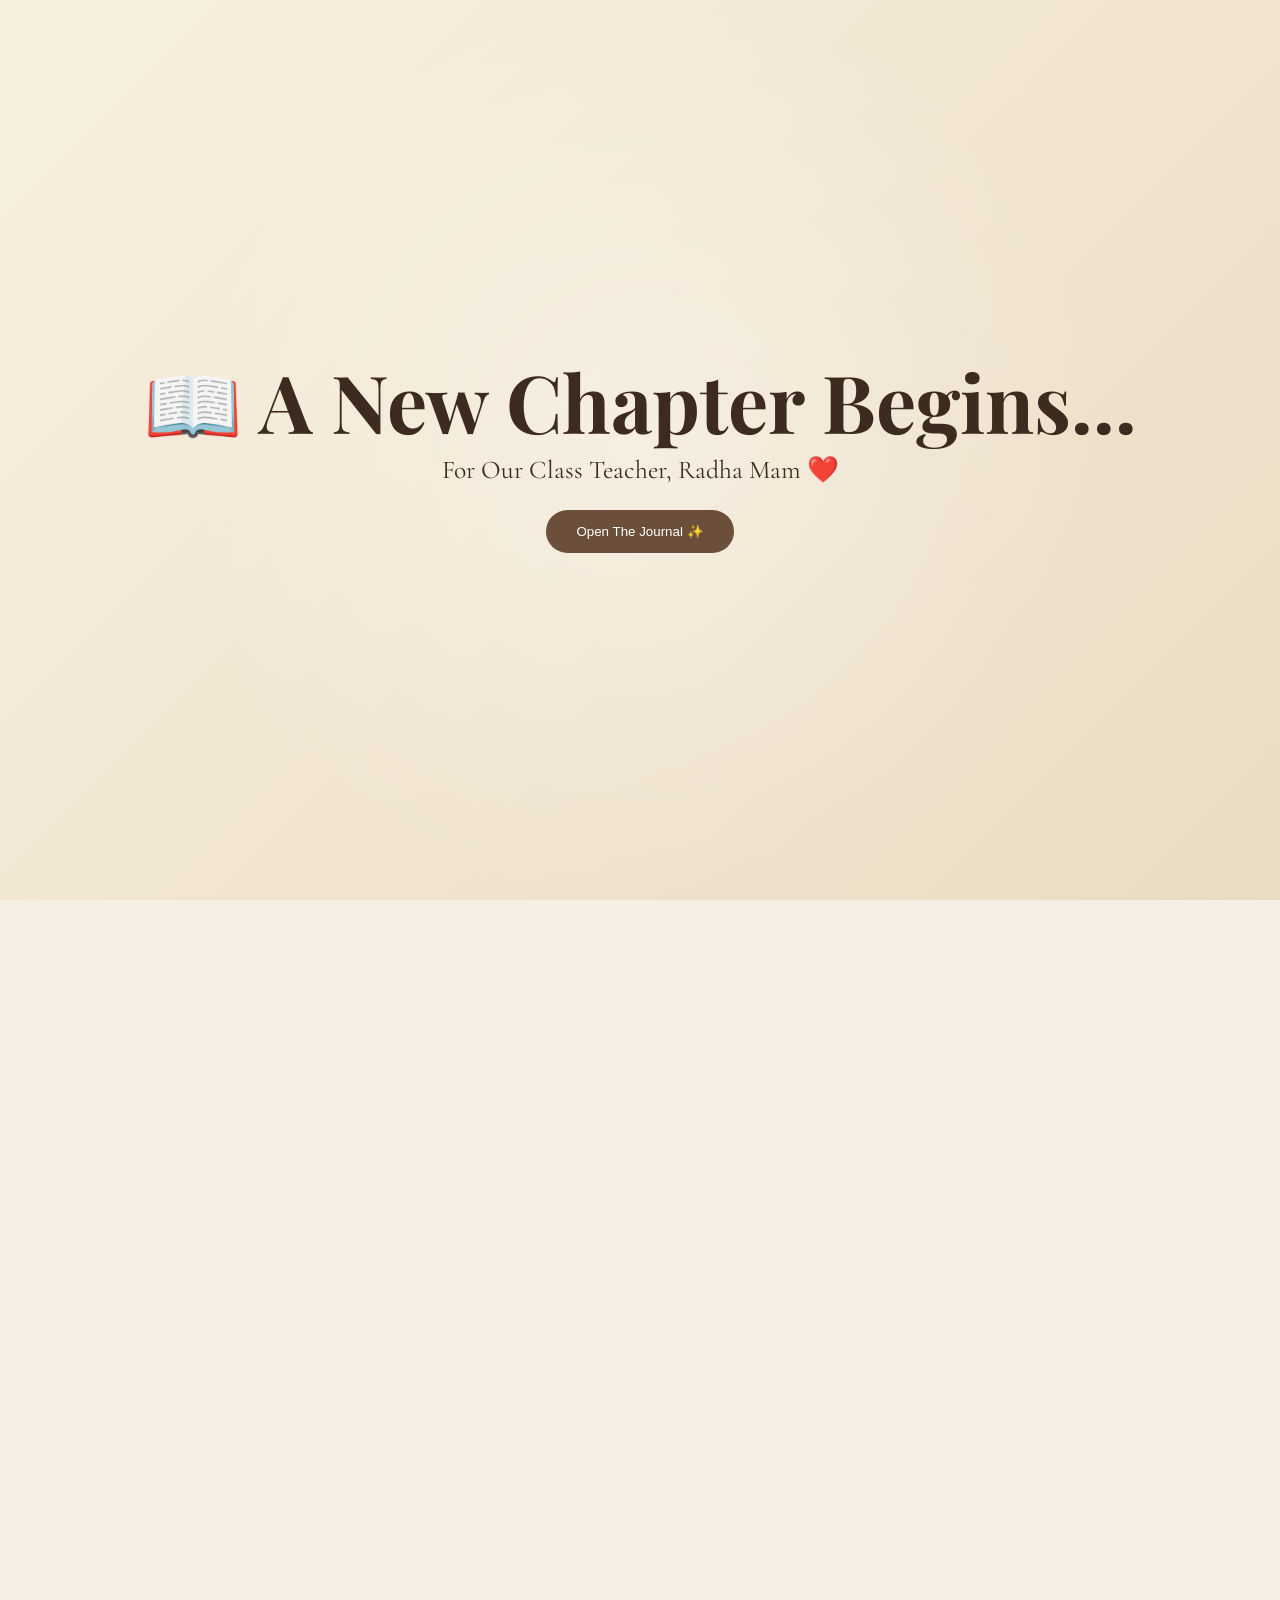
<file: index.html>
<!DOCTYPE html>
<html lang="en">
<head>
<meta charset="UTF-8">
<meta name="viewport" content="width=device-width, initial-scale=1.0">
<title>Radha Mam - A New Chapter</title>
<link href="https://fonts.googleapis.com/css2?family=Playfair+Display:wght@600;700&family=Cormorant+Garamond:wght@400;600&family=Caveat:wght@700&display=swap" rel="stylesheet">
<style>
*{margin:0;padding:0;box-sizing:border-box}
body{
background:#f5eee2;
color:#3d2b1f;
overflow-x:hidden;
font-family:'Cormorant Garamond',serif;
}
.hero{
height:100vh;
display:flex;
flex-direction:column;
justify-content:center;
align-items:center;
text-align:center;
background:linear-gradient(135deg,#f8f0df,#eadbc3);
position:relative;
}
.hero:before{
content:'';
position:absolute;inset:0;
background:radial-gradient(circle,rgba(255,255,255,.35),transparent 60%);
animation:zoom 8s infinite alternate;
}
@keyframes zoom{from{transform:scale(1)}to{transform:scale(1.08)}}
h1{font-family:'Playfair Display',serif;font-size:clamp(3rem,7vw,5rem);z-index:1}
.hero p{font-size:1.6rem;z-index:1}
.btn{
margin-top:25px;padding:14px 30px;border:none;border-radius:40px;
background:#6b4f3a;color:#fff;cursor:pointer;z-index:1
}
.hidden{display:none}
#loader{height:100vh;display:flex;justify-content:center;align-items:center;font-size:2rem;color:#6b4f3a}
.page{
max-width:1000px;margin:40px auto;background:#fffdf8;padding:40px;border-radius:24px;
box-shadow:0 20px 40px rgba(0,0,0,.08);
opacity:0;transform:translateY(40px);transition:1s;
}
.page.show{opacity:1;transform:none}
.page h2{font-family:'Playfair Display',serif;margin-bottom:15px}
.polaroids{display:flex;flex-wrap:wrap;justify-content:center;gap:25px}
.polaroid{
background:white;padding:10px 10px 25px;width:250px;
box-shadow:0 10px 25px rgba(0,0,0,.15);
transition:.4s;
}
.polaroid:hover{transform:translateY(-10px) rotate(2deg)}
.polaroid img{width:100%}
.report{line-height:2;font-size:1.25rem}
.notes{display:grid;grid-template-columns:repeat(auto-fit,minmax(200px,1fr));gap:20px}
.note{
background:#fff3a8;padding:20px;border-radius:12px;
box-shadow:0 8px 18px rgba(0,0,0,.08);
font-weight:bold;
}
.envelopeWrap{text-align:center}
.envelope{font-size:120px;cursor:pointer;transition:.3s}
.envelope:hover{transform:scale(1.05)}
.letter{
display:none;margin-top:20px;background:#fff;padding:30px;border-radius:18px;
line-height:2;box-shadow:0 10px 25px rgba(0,0,0,.08)
}
.footer{
min-height:100vh;
background:#24301f;
color:#fff;
display:flex;
justify-content:center;
align-items:center;
text-align:center;
padding:30px;
}
.chalk{
font-family:'Caveat',cursive;
font-size:clamp(2rem,5vw,4rem);
line-height:1.6;
}
</style>
</head>
<body>

<div class="hero" id="hero">
<h1>📖 A New Chapter Begins...</h1>
<p>For Our Class Teacher, Radha Mam ❤️</p>
<button class="btn" onclick="startSite()">Open The Journal ✨</button>
</div>

<div id="loader" class="hidden"><h2 id="loadText"></h2></div>

<div id="content" class="hidden">

<div class="page">
<h2>📚 Chapter 1 : First Impression</h2>
<p style="line-height:2;font-size:1.3rem">
Dear Radha Mam,<br><br>
Sometimes people take months to leave an impression, but you managed to do it in a much shorter time.<br><br>
Even though you recently became our class teacher, your friendly nature and positive attitude have already made the classroom feel more comfortable and welcoming.<br><br>
Happy Teachers' Day! 🌸
</p>
</div>

<div class="page">
<h2>📸 Chapter 2 : Memories Board</h2>
<div class="polaroids">
<div class="polaroid"><img src="ansh.jpg"><p>📖 A New Journey Begins</p></div>
<div class="polaroid"><img src="radha1.jpg"><p>🌸 Always Positive</p></div>
<div class="polaroid"><img src="radha2.jpg"><p>😊 Friendly With Everyone</p></div>
<div class="polaroid"><img src="radha3.jpg"><p>❤️ Best Class Teacher Vibes</p></div>
</div>
</div>

<div class="page">
<h2>🎯 Chapter 3 : Class Teacher Report</h2>
<div class="report">
Friendliness .......... A+<br>
Supportiveness ........ A+<br>
Positive Vibes ........ A+<br>
Patience .............. A+<br>
Class Teacher Energy .. A+<br>
Overall Grade ......... A++++ ❤️
</div>
</div>

<div class="page">
<h2>💌 Chapter 4 : Notes Board</h2>
<div class="notes">
<div class="note">🌸 Positive Energy</div>
<div class="note">😊 Friendly Nature</div>
<div class="note">📚 Amazing Class Teacher</div>
<div class="note">✨ Inspiring Personality</div>
</div>
</div>

<div class="page">
<h2>🎁 Final Letter</h2>
<div class="envelopeWrap">
<div class="envelope" onclick="openLetter()">💌</div>
<p>Click the envelope</p>
<div id="letter" class="letter">
Thank you for making the class feel comfortable, supported and positive.<br><br>
Wishing you happiness, success and lots of smiles.<br><br>
Happy Teachers' Day, Radha Mam ❤️<br><br>
— Ansh
</div>
</div>
</div>

<div class="footer">
<div class="chalk">
Some teachers teach subjects.<br><br>
Some teachers make a classroom feel like home.<br><br>
Happy Teachers' Day ❤️
</div>
</div>

</div>

<script>
const msgs=["Opening Journal... 📖","Loading Memories... 🌸","Preparing Notes... ✨","Ready ❤️"];
function startSite(){
hero.style.display='none';
loader.classList.remove('hidden');
let i=0;
let t=setInterval(()=>{
loadText.innerHTML=msgs[i++];
if(i===msgs.length){
clearInterval(t);
setTimeout(()=>{
loader.style.display='none';
content.classList.remove('hidden');
document.querySelectorAll('.page').forEach(p=>obs.observe(p));
},800);
}
},900);
}
function openLetter(){document.getElementById('letter').style.display='block';}
const obs=new IntersectionObserver(es=>{
es.forEach(e=>{if(e.isIntersecting)e.target.classList.add('show')})
});
</script>
</body>
</html>
</file>
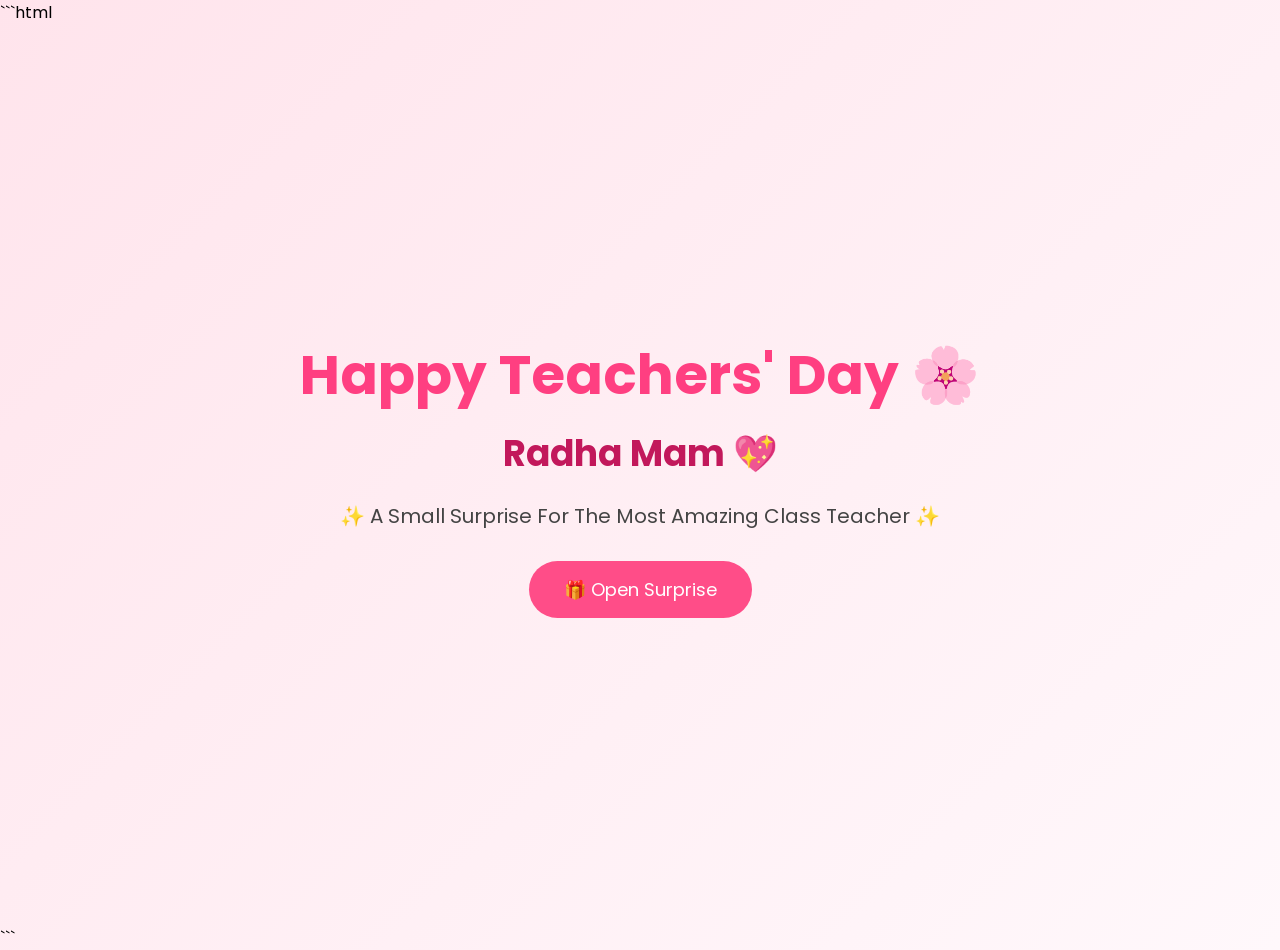
<file: .github/workflows/index.html>
```html
<!DOCTYPE html>
<html lang="en">
<head>
<meta charset="UTF-8">
<meta name="viewport" content="width=device-width, initial-scale=1.0">
<title>Happy Teachers' Day Radha Mam</title>

<link href="https://fonts.googleapis.com/css2?family=Poppins:wght@300;400;600;700&display=swap" rel="stylesheet">

<style>

*{
    margin:0;
    padding:0;
    box-sizing:border-box;
    font-family:'Poppins',sans-serif;
}

body{
    background:linear-gradient(135deg,#ffe4ec,#fff8fb);
    overflow-x:hidden;
}

/* Floating Hearts */

.hearts{
    position:fixed;
    width:100%;
    height:100%;
    top:0;
    left:0;
    pointer-events:none;
    overflow:hidden;
}

.hearts span{
    position:absolute;
    bottom:-100px;
    font-size:30px;
    animation:heartFloat 4s linear infinite;
    opacity:0.9;
}

.hearts span:nth-child(1){left:5%; animation-delay:0s;}
.hearts span:nth-child(2){left:12%; animation-delay:.5s;}
.hearts span:nth-child(3){left:18%; animation-delay:1s;}
.hearts span:nth-child(4){left:25%; animation-delay:1.5s;}
.hearts span:nth-child(5){left:32%; animation-delay:.2s;}
.hearts span:nth-child(6){left:40%; animation-delay:.8s;}
.hearts span:nth-child(7){left:48%; animation-delay:1.2s;}
.hearts span:nth-child(8){left:55%; animation-delay:.3s;}
.hearts span:nth-child(9){left:62%; animation-delay:1.7s;}
.hearts span:nth-child(10){left:70%; animation-delay:.7s;}
.hearts span:nth-child(11){left:78%; animation-delay:1.1s;}
.hearts span:nth-child(12){left:84%; animation-delay:.4s;}
.hearts span:nth-child(13){left:90%; animation-delay:1.4s;}
.hearts span:nth-child(14){left:95%; animation-delay:.9s;}
.hearts span:nth-child(15){left:50%; animation-delay:1.8s;}

@keyframes heartFloat{
    0%{
        transform:translateY(0) scale(.8);
        opacity:0;
    }
    20%{
        opacity:1;
    }
    100%{
        transform:translateY(-120vh) scale(1.4);
        opacity:0;
    }
}

/* Hero Section */

.hero{
    min-height:100vh;
    display:flex;
    flex-direction:column;
    justify-content:center;
    align-items:center;
    text-align:center;
    padding:20px;
}

.hero h1{
    font-size:55px;
    color:#ff3f81;
}

.hero h2{
    font-size:36px;
    color:#c2185b;
    margin-top:10px;
}

.hero p{
    margin-top:20px;
    font-size:20px;
    color:#444;
}

button{
    margin-top:30px;
    padding:15px 35px;
    border:none;
    border-radius:40px;
    background:#ff4d88;
    color:white;
    font-size:18px;
    cursor:pointer;
    transition:.3s;
}

button:hover{
    transform:scale(1.08);
}

.hidden{
    display:none;
}

#surprise{
    padding:50px 20px;
}

.card{
    max-width:800px;
    margin:auto;
    background:white;
    border-radius:25px;
    padding:35px;
    text-align:center;
    box-shadow:0 10px 30px rgba(0,0,0,.12);
    animation:fadeIn 1s ease;
}

.card img{
    width:230px;
    height:230px;
    object-fit:cover;
    border-radius:50%;
    border:6px solid #ff7aa8;
}

.card h2{
    margin-top:20px;
    color:#d81b60;
}

.card p{
    margin-top:20px;
    line-height:2;
    color:#444;
    font-size:17px;
}

.card h3{
    margin-top:25px;
    color:#ff3f81;
}

@keyframes fadeIn{
    from{
        opacity:0;
        transform:translateY(30px);
    }
    to{
        opacity:1;
        transform:translateY(0);
    }
}

</style>
</head>

<body>

<div class="hearts">
<span>❤️</span>
<span>💖</span>
<span>💗</span>
<span>💕</span>
<span>❤️</span>
<span>💖</span>
<span>💗</span>
<span>💕</span>
<span>❤️</span>
<span>💖</span>
<span>💗</span>
<span>💕</span>
<span>❤️</span>
<span>💖</span>
<span>💗</span>
</div>

<section class="hero">

<h1>Happy Teachers' Day 🌸</h1>

<h2>Radha Mam 💖</h2>

<p>
✨ A Small Surprise For The Most Amazing Class Teacher ✨
</p>

<button onclick="showSurprise()">
🎁 Open Surprise
</button>

</section>

<section id="surprise" class="hidden">

<div class="card">

<img src="ansh.jpg" alt="Ansh">

<h2>Dear Radha Mam ❤️</h2>

<p>
Dear Radha Mam ❤️

Bhale hi aap recently hamari class teacher bani hain, lekin itne kam time me hi aapne sab students ke saath ek bahut accha connection bana liya hai.

Aapke saath baat karna hamesha comfortable lagta hai aur aapki positive energy classroom ka environment aur bhi better bana deti hai. Aap har student ko samajhne aur encourage karne ki jo koshish karti hain, woh sach me bahut appreciable hai.

Thank you for being such a wonderful class teacher.

Wishing you a very Happy Teachers' Day! 🌸✨

— Ansh ❤️
</div>

</section>

<script>
function showSurprise(){
    document.getElementById("surprise").classList.remove("hidden");
    document.getElementById("surprise").scrollIntoView({
        behavior:"smooth"
    });
}
</script>

</body>
</html>
```
</file>
